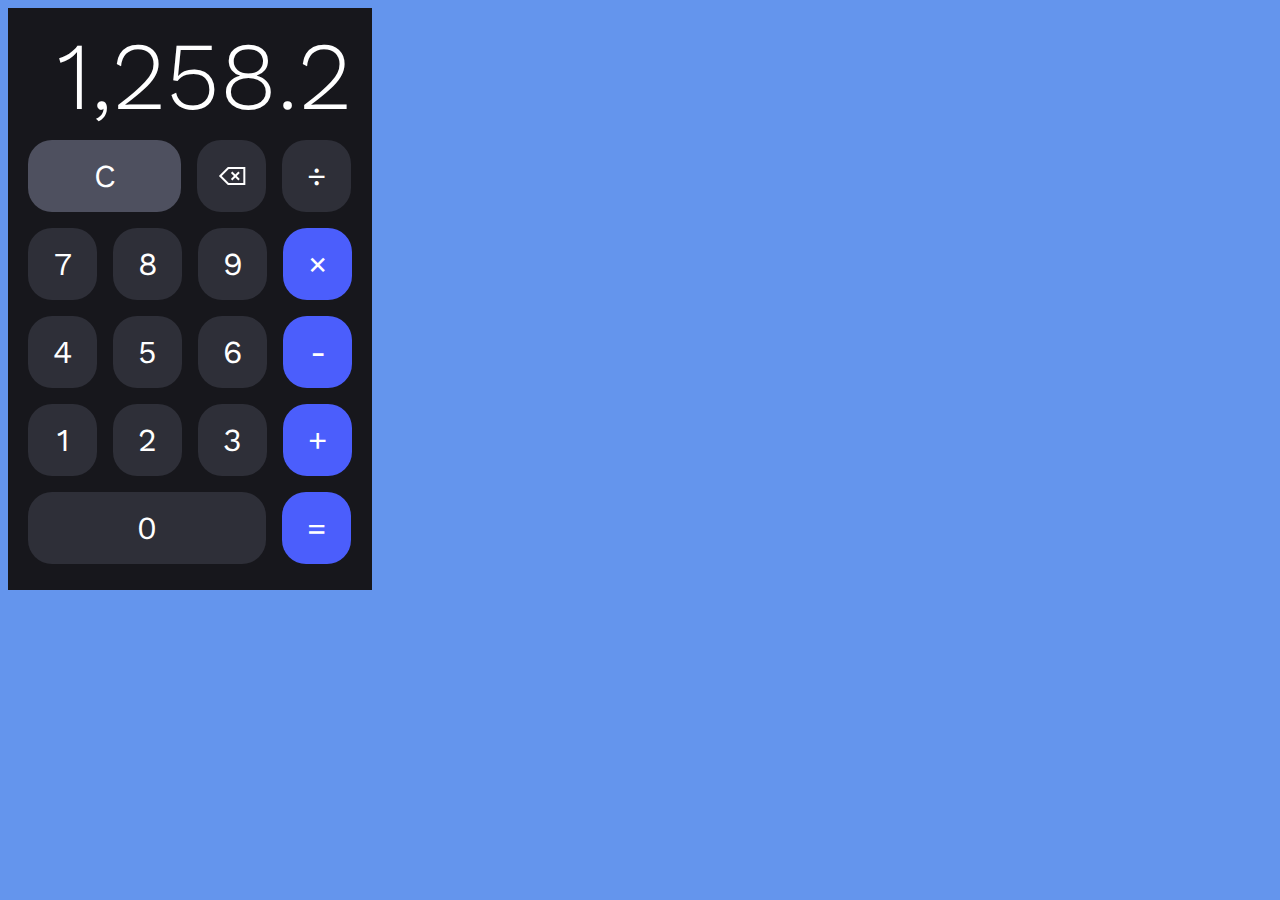
<file: Calculator_UI/index.html>
<!DOCTYPE html>
<html lang="en">
  <head>
    <meta charset="UTF-8" />
    <meta http-equiv="X-UA-Compatible" content="IE=edge" />
    <meta name="viewport" content="width=device-width, initial-scale=1.0" />
    <link rel="preconnect" href="https://fonts.googleapis.com" />
    <link rel="preconnect" href="https://fonts.gstatic.com" crossorigin />
    <link
      href="https://fonts.googleapis.com/css2?family=Work+Sans:wght@300;400&display=swap"
      rel="stylesheet"
    />
    <title>Calc</title>
    <link rel="stylesheet" href="style.css" />
  </head>
  <body>
    <div class="container">
      <div class="content">
        <div class="row">
          <div id="display" class="numbers">1,258.2</div>
        </div>
        <div class="row">
          <button id="clear" class="btn btn-c">C</button>
          <button id="delete" class="btn btn-del"></button>
          <button id="div" class="btn btn-operator">÷</button>
        </div>
        <div class="row">
          <button id="7" class="btn btn-number">7</button>
          <button id="8" class="btn btn-number">8</button>
          <button id="9" class="btn btn-number">9</button>
          <button id="mult" class="btn btn-blue btn-operator">×</button>
        </div>
        <div class="row">
          <button id="4" class="btn btn-number">4</button>
          <button id="5" class="btn btn-number">5</button>
          <button id="6" class="btn btn-number">6</button>
          <button id="sub" class="btn btn-blue btn-operator">-</button>
        </div>
        <div class="row">
          <button id="1" class="btn btn-number">1</button>
          <button id="2" class="btn btn-number">2</button>
          <button id="3" class="btn btn-number">3</button>
          <button id="sum" class="btn btn-blue btn-operator">+</button>
        </div>
        <div class="row">
          <button id="0" class="btn btn-0 btn-number">0</button>
          <button id="equal" class="btn btn-blue">=</button>
        </div>
      </div>
    </div>
    <script src="main.js"></script>
  </body>
</html>
</file>
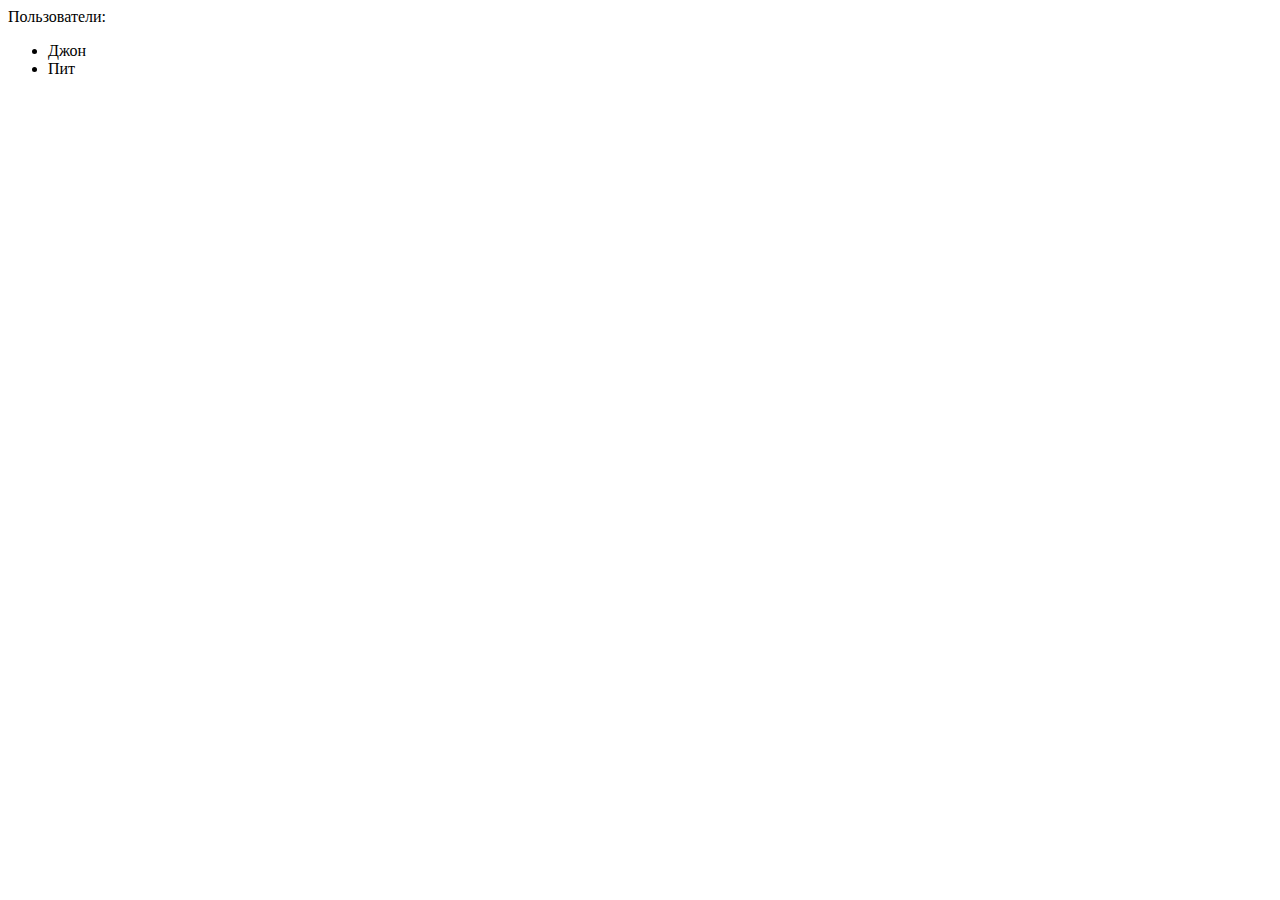
<file: main.html>
<!DOCTYPE html>
<html lang="en">
  <head>
    <meta charset="UTF-8" />
    <meta http-equiv="X-UA-Compatible" content="IE=edge" />
    <meta name="viewport" content="width=device-width, initial-scale=1.0" />
    <title>Document</title>
    <script src="main.js"></script>
  </head>
  <body>
    <div>Пользователи:</div>
    <ul>
      <li>Джон</li>
      <li>Пит</li>
    </ul>
  </body>
</html>
</file>
<file: Calculator_UI/style.css>
html {
  box-sizing: border-box;
}

*,
*:before,
*:after {
  box-sizing: inherit;
}

body {
  font-family: "Work Sans", sans-serif;
  font-weight: 400;
  color: #ffffff;
  background-color: cornflowerblue;
  line-height: 1;
}

.container {
  background-color: #17171c;
  width: 364px;
  height: 582px;
  padding: 20px;
}

.content {
  display: flex;
  flex-direction: column;
}

.numbers {
  height: 96px;
  width: 324px;
  font-size: 96px;
  font-style: normal;
  font-weight: 300;
  letter-spacing: 0em;
  text-align: right;
}

.row {
  display: flex;
  margin-bottom: 16px;
}

.row:last-child {
  margin-bottom: 0;
}

.btn {
  display: flex;
  align-items: center;
  justify-content: center;
  border-radius: 24px;
  padding: 12px 12px;
  border-radius: 24px;
  height: 72px;
  width: 69px;
  border-radius: 24px;
  background-color: #2e2f38;
  font-size: 32px;
  color: #ffffff;
  font-family: "Work Sans", sans-serif;
  border: 0;
  margin-right: 16px;
  cursor: pointer;
}

.btn:hover {
  background-color: #373842;
}

.row .btn:last-child {
  margin-right: 0;
}

.btn-c {
  background-color: #4e505f;
  height: 72px;
  width: 153.3px;
}

.btn-del {
  background: #2e2f38 url(img/Union.svg) no-repeat center center;
}

.btn-blue {
  background-color: #4b5efc;
}

.btn-0 {
  width: 238.33px;
  height: 72px;
}
</file>
